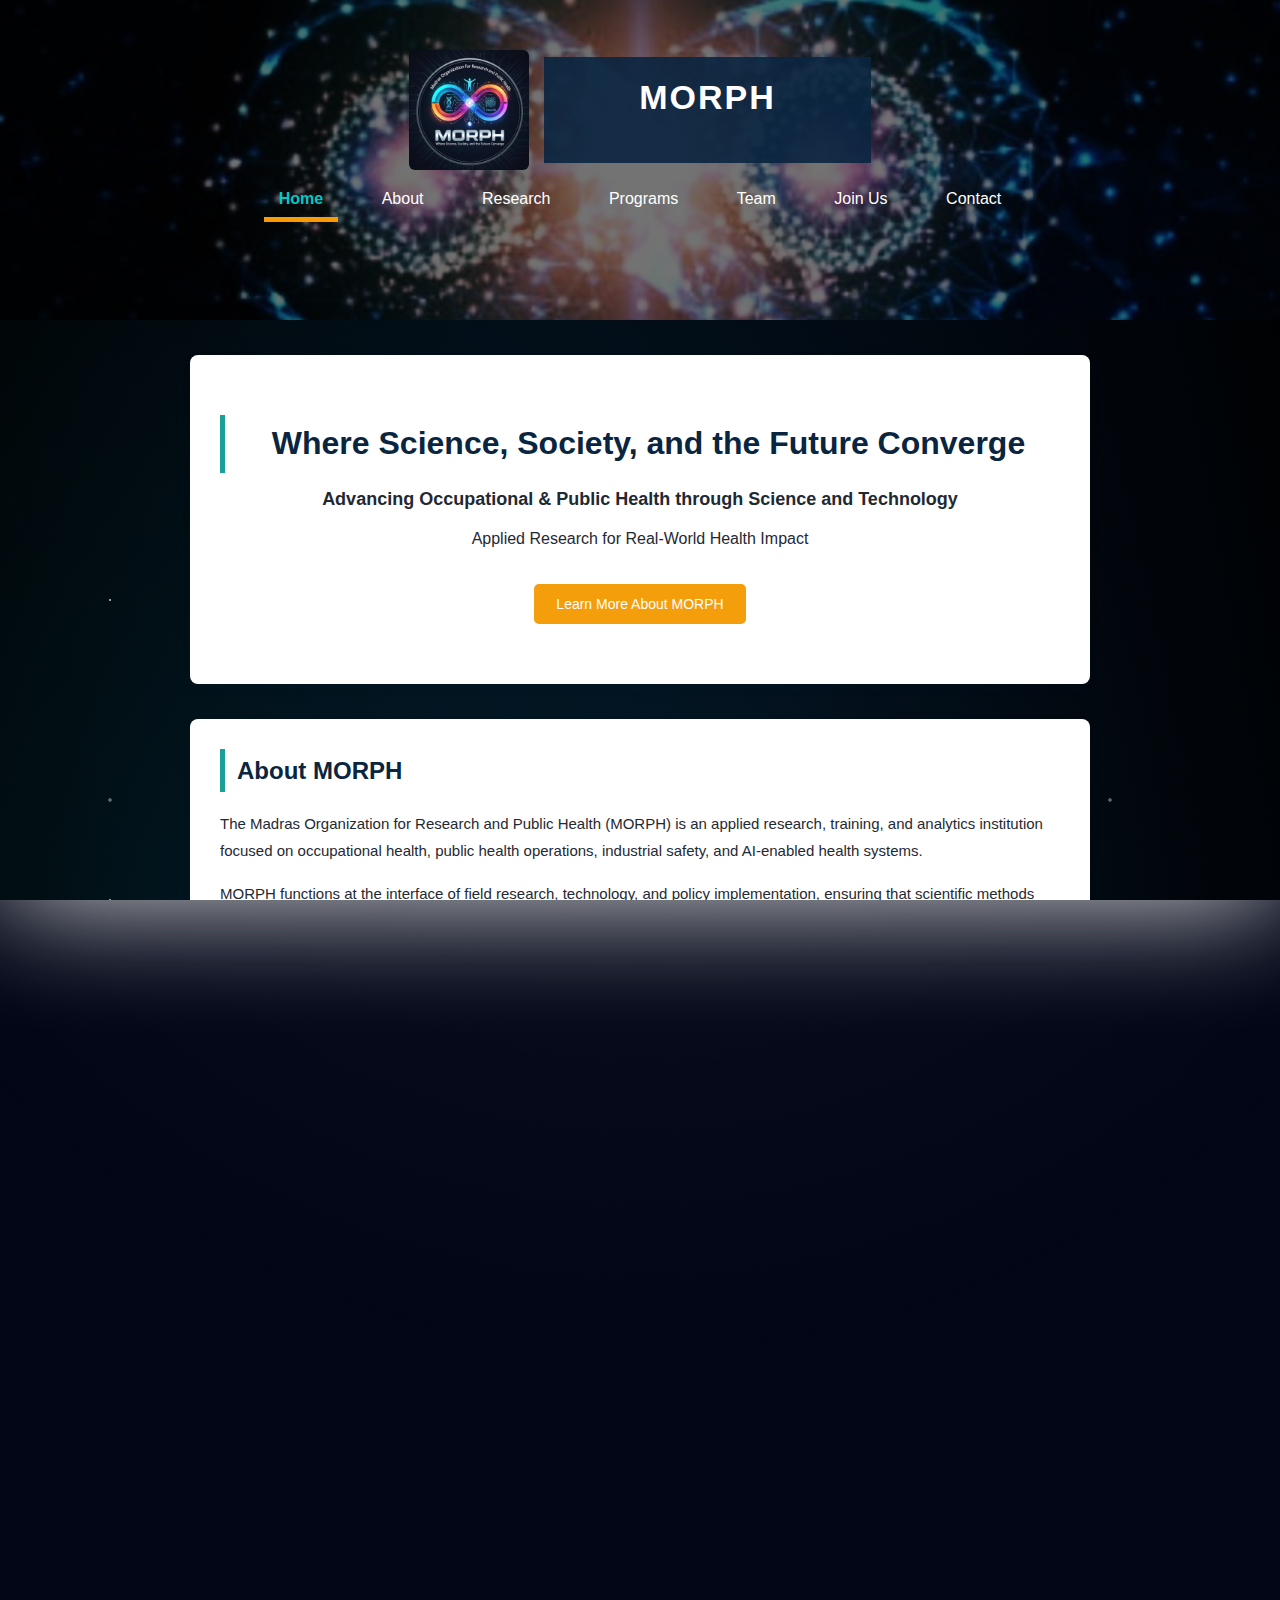
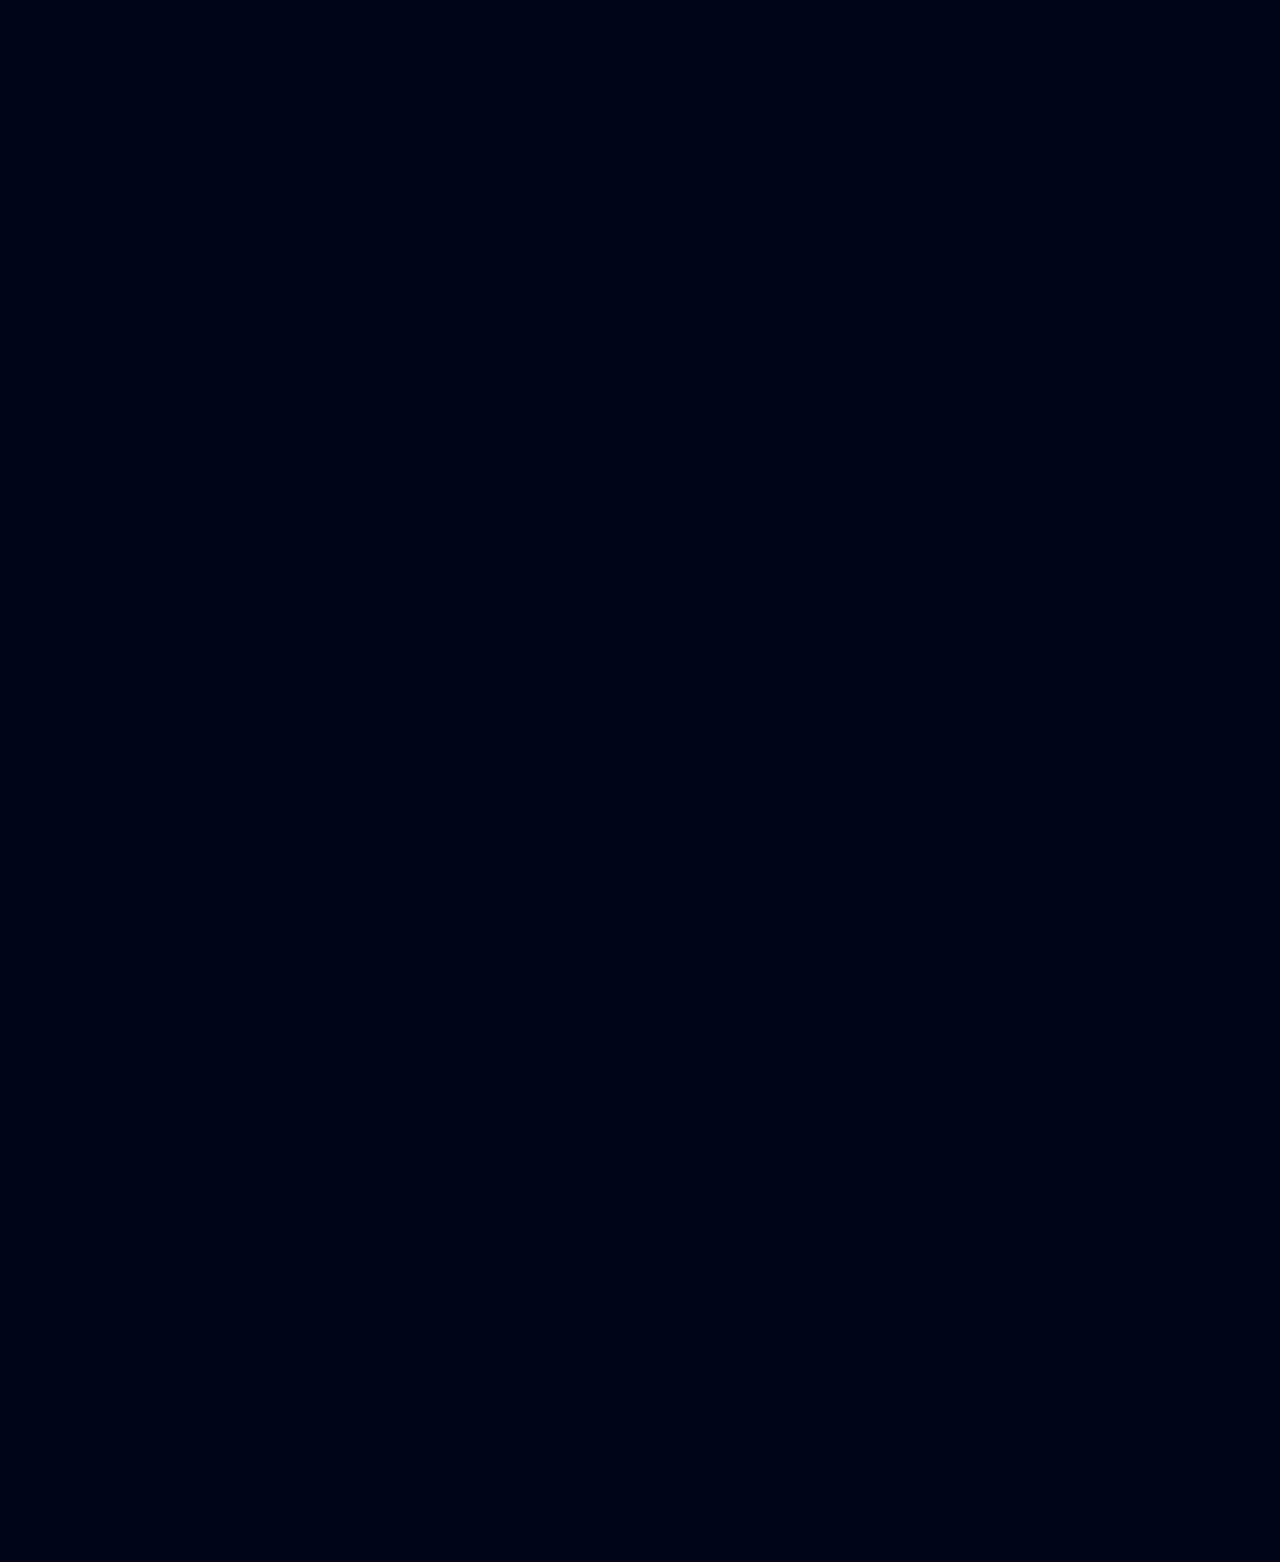
<file: index.html>
<!DOCTYPE html>
<html lang="en">
<head>
  <meta charset="UTF-8">
  <title>MORPH | Madras Organization for Research and Public Health</title>
  <meta name="viewport" content="width=device-width, initial-scale=1.0">
  <link rel="stylesheet" href="style.css">
</head>

<div id="internCorner" style="
  position:fixed;
  bottom:20px;
  right:20px;
  max-width:320px;
  background:#ffffff;
  padding:18px;
  border-radius:12px;
  box-shadow:0 8px 20px rgba(0,0,0,0.2);
  display:none;
  z-index:9999;
  font-family:inherit;
">
  <strong style="color:#0A2540;">🚀 Call for Interns</strong>
  <p style="font-size:14px; margin:10px 0;">
    Join MORPH’s internship program in Public Health, AI, Data Science & Research.
  </p>

  <a href="contact.html#apply" style="
    display:inline-block;
    margin-top:8px;
    padding:8px 14px;
    background:#d97706;
    color:#fff;
    text-decoration:none;
    border-radius:6px;
    font-size:14px;
    font-weight:bold;
  ">
    Apply Now
  </a>

  <button onclick="closeCorner()" style="
    background:none;
    border:none;
    float:right;
    font-size:14px;
    cursor:pointer;
    color:#777;
  ">
    ✕
  </button>
</div>

<script>
  window.onload = function () {
    if (!sessionStorage.getItem("internCornerShown")) {
      setTimeout(() => {
        document.getElementById("internCorner").style.display = "block";
        sessionStorage.setItem("internCornerShown", "true");
      }, 2000);
    }
  };

  function closeCorner() {
    document.getElementById("internCorner").style.display = "none";
  }
</script>















<script>
  const reviewsKey = "morph_reviews";

  // Load saved reviews on page load
  window.onload = function () {
    const savedReviews = JSON.parse(localStorage.getItem(reviewsKey)) || [];
    savedReviews.forEach(review => displayReview(review));
  };

  function addReview() {
    const input = document.getElementById("reviewInput");
    const text = input.value.trim();

    if (!text) {
      alert("Please type your review.");
      return;
    }

    const reviews = JSON.parse(localStorage.getItem(reviewsKey)) || [];
    reviews.unshift(text);
    localStorage.setItem(reviewsKey, JSON.stringify(reviews));

    displayReview(text);
    input.value = "";
  }

  function displayReview(text) {
    const display = document.getElementById("reviewsDisplay");
    const div = document.createElement("div");
    div.className = "review-item";
    div.textContent = text;
    display.prepend(div);
  }
</script>












<body style="position: relative;">
    <div class="universe">


<header class="header">
  <div class="morph-bg"></div>
   <div class="header-content"></div>
  <div style="display:flex; align-items:center; justify-content:center; gap:15px;">
    <img src="morph.jpeg" class="logo" alt="MORPH Logo" style="width: 120px;0px; height: 120px;" style="display:flex;">
    <div class="marquee"> 
      <h1  style="margin:0;">MORPH</h1>
      <p style="margin:0;"><span> Madras Organization for Research and Public Health</span></p>
    </div>
  </div>
  <nav style="margin-top:15px;text-align:center;">
    <a href="index.html" class="nav-link active">Home</a>
    <a href="about.html" class="nav-link">About</a>
    <a href="research.html" class="nav-link">Research</a>
    <a href="programs.html" class="nav-link">Programs</a>
    <a href="team.html" class="nav-link">Team</a>
    <a href="join.html" class="nav-link">Join Us</a>
    <a href="contact.html" class="nav-link">Contact</a>
  </nav>
</header>

<!-- ================= HERO SECTION ================= -->
<section style="text-align:center; padding:60px 30px;">
  
  <!-- TAGLINE -->
  <h2 style="font-size:32px; margin-bottom:10px;">
    Where Science, Society, and the Future Converge
  </h2>

  <!-- SLOGANS -->
  <p style="font-size:18px; font-weight:bold; margin:10px 0;">
    Advancing Occupational & Public Health through Science and Technology
  </p>

  <p style="font-size:16px; margin-bottom:30px;">
    Applied Research for Real-World Health Impact
  </p>

  <a href="about.html">
    <button>Learn More About MORPH</button>
  </a>

</section>

<!-- ================= INTRO SECTION ================= -->
<section >
  <h2>About MORPH</h2>
  <p>
    The Madras Organization for Research and Public Health (MORPH) is an applied research,
    training, and analytics institution focused on occupational health, public health
    operations, industrial safety, and AI-enabled health systems.
  </p>

  <p>
    MORPH functions at the interface of field research, technology, and policy
    implementation, ensuring that scientific methods translate into tangible
    improvements in worker and population health.MORPH emphasizes real-world 
    impact over academic output, prioritizing prevention, system strengthening, 
    and workforce capacity building. All activities are grounded in ethical practice,
    operational feasibility, and societal relevance.
  </p>
</section>

<!-- ================= MAIN FOCUS ================= -->
<section >
  <h2>Main Focus of MORPH</h2>
  <ul>
    <li>Applied occupational and public health research</li>
    <li>Workplace health risk identification and prevention</li>
    <li>Industrial safety systems and monitoring</li>
    <li>Predictive analytics and AI-enabled health tools</li>
    <li>Digital health infrastructure development</li>
    <li>Capacity building through internships and training</li>
  </ul>
</section>


<!-- ================= CALL FOR INTERNS ================= -->
<section>
  <h2>Call for Interns</h2>

    


  <p style="font-size:18px; max-width:900px; margin:auto;">
    MORPH (Madras Organization for Research and Public Health) invites motivated students
    and young professionals to join our internship program and contribute to real-world
    public and occupational health initiatives.
  </p>
  <img src="poste.png" alt="MORPH Logo"
     style="width:500px; height:600px; float:right; margin-left:20px;">

  <div style="margin-top:30px;">
    <h3>Who Can Apply?</h3>
    <ul>
      <li>Public Health</li>
      <li>Life Sciences</li>
      <li>Occupational Health & Safety</li>
      <li>Data Science / AI</li>
      <li>IT, Web & Research Analytics</li>
    </ul>
  </div>

  <div style="margin-top:30px;">
    <h3>What You Will Gain</h3>
    <ul>
      <li>Hands-on experience in applied research</li>
      <li>Exposure to real-world health projects</li>
      <li>Mentorship from experienced professionals</li>
      <li>Internship Certificate from MORPH</li>
    </ul>
  </div>

  <div style="margin-top:40px;">
    <h3>How to Apply</h3>
    <p>
      Send your CV and a short statement of interest to:
    </p>
    
      <button onclick="window.open('https://docs.google.com/forms/d/e/1FAIpQLSdcmnL5xnPQaJkhRM-u2i5KmdpXomQ8BBQd04328MMPgnvrgQ/viewform?usp=header','_blank')">
Apply for Internship</button>
    
  </div>
</section>





<section >
  <h2>Student Reviews</h2>
  <p class="reviews-subtitle">
    Experiences shared by students who completed internships at MORPH
  </p>

  <div class="review-box">
    <textarea
      id="reviewInput"
      placeholder="Type your experience here..."
      rows="4"
    ></textarea>
    <button onclick="addReview()">Post Review</button>
  </div>

  <div class="reviews-display" id="reviewsDisplay"></div>
</section>





<!-- ================= CALL TO ACTION ================= -->
<section >
  <h2>Turning Research into Real-World Impact</h2>
  <p>
    MORPH is committed to translating science into measurable improvements in worker
    and population health.
  </p>

  <a href="contact.html">
    <button>Contact Us</button>
  </a>
</section>
</div>
  
<!-- ================= FOOTER ================= -->
<footer>
  <p>© 2025 MORPH – Madras Organization for Research and Public Health</p>
  <p>Chennai, India</p>
</footer>

</body>
</html>
</file>
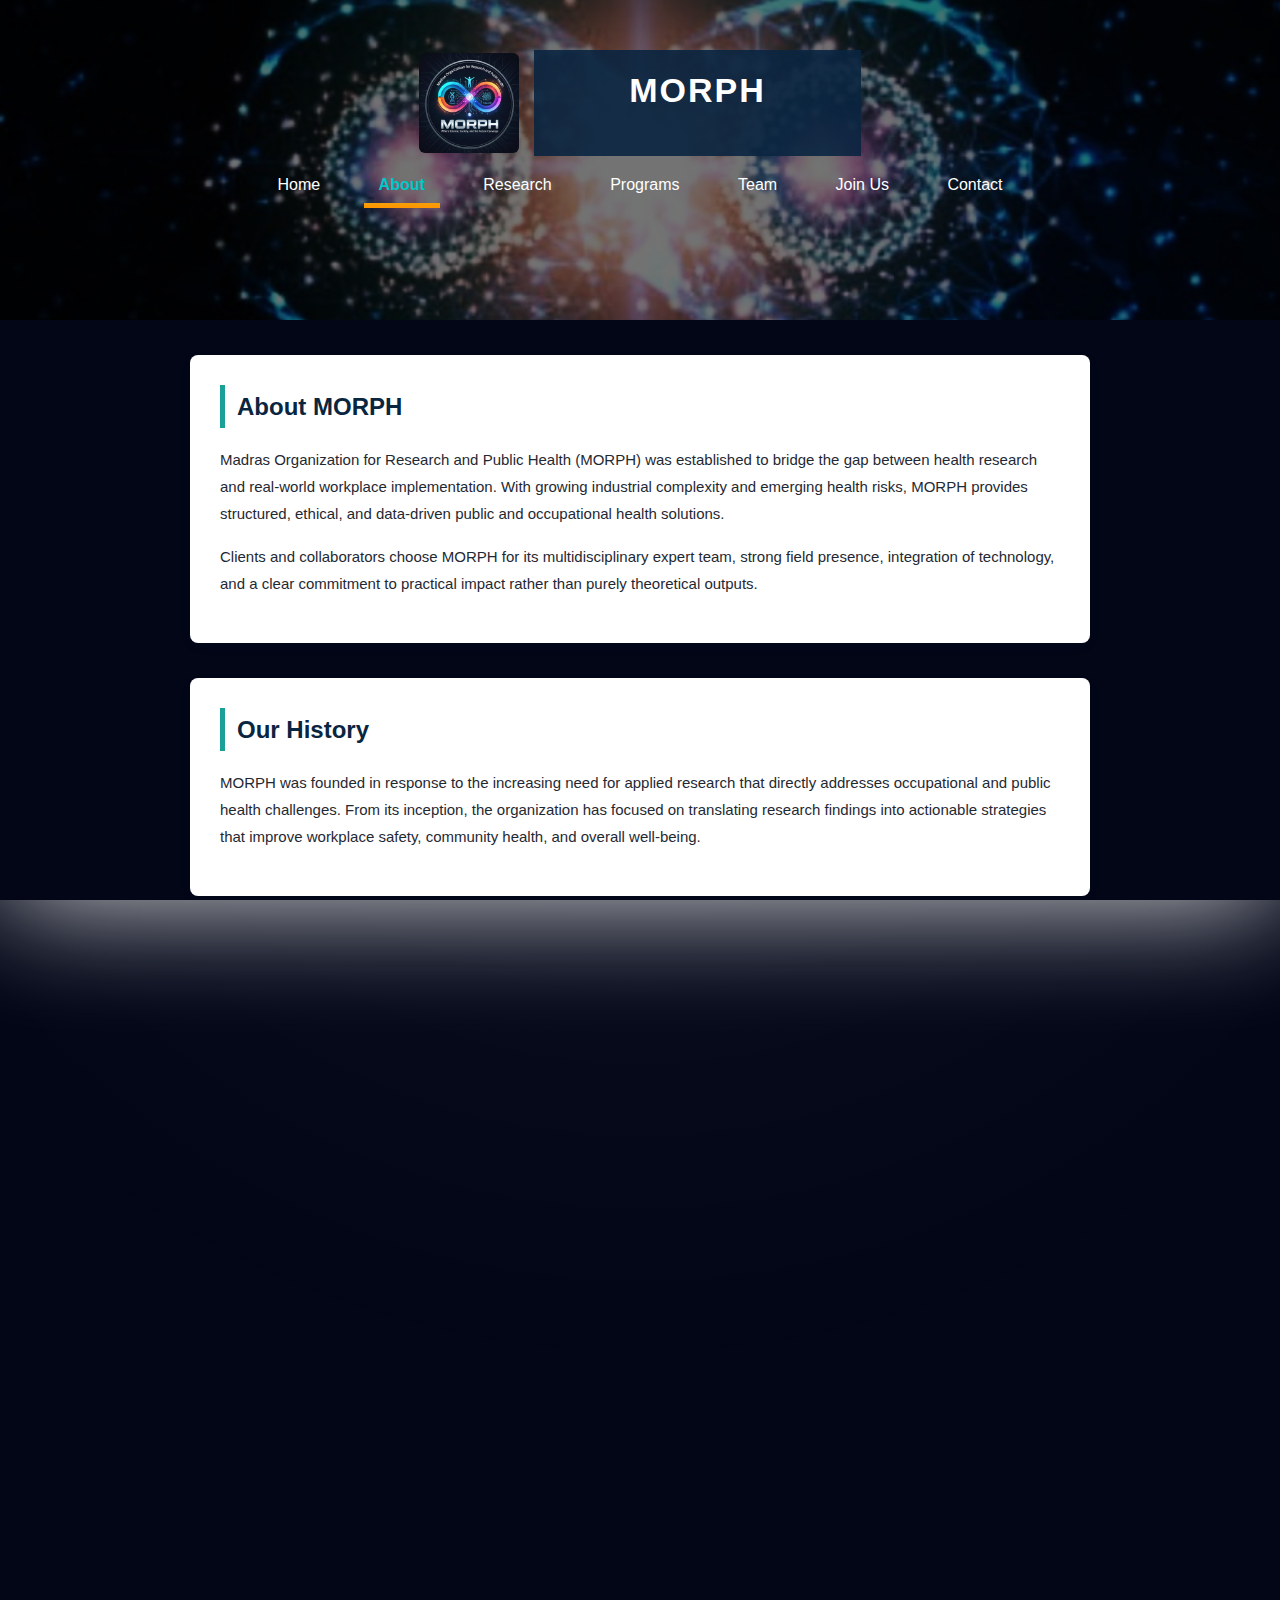
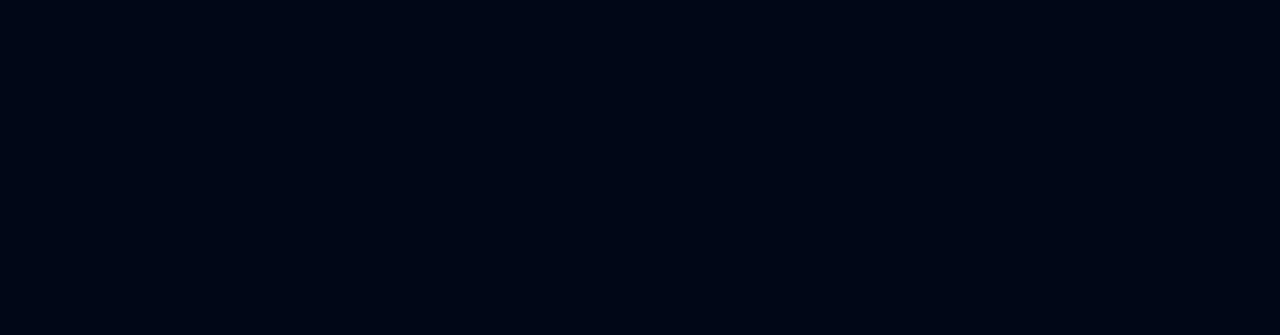
<file: about.html>
<!DOCTYPE html>
<html lang="en">
<head>
  <meta charset="UTF-8">
  <title>About Us | MORPH</title>
  <meta name="viewport" content="width=device-width, initial-scale=1.0">
  <link rel="stylesheet" href="style.css">
</head>

<body>

<!-- ================= HEADER ================= -->
<header class="header">
  <div class="morph-bg"></div>
   <div class="header-content"></div>
   <div style="display:flex; align-items:center; justify-content:center; gap:15px;">
    <img src="morph.jpeg" class="logo" alt="MORPH Logo" style="width:100px;0px; height:auto;" style="display:flex;">
    <div class="marquee"> 
      <h1 style="margin:0;">MORPH</h1>
      <p style="margin:0;"><span> Madras Organization for Research and Public Health</span>
      </p>
    </div>
  </div>
  <nav style="margin-top:15px;text-align:center;">
    <a href="index.html" class="nav-link">Home</a>
    <a href="about.html" class="nav-link active">About</a>
    <a href="research.html" class="nav-link">Research</a>
    <a href="programs.html" class="nav-link">Programs</a>
    <a href="team.html" class="nav-link">Team</a>
    <a href="join.html" class="nav-link">Join Us</a>
    <a href="contact.html" class="nav-link">Contact</a>
  </nav>
</header>

<!-- ================= ABOUT US ================= -->
<section>
  <h2>About MORPH</h2>



  <p>
    Madras Organization for Research and Public Health (MORPH) was established to
    bridge the gap between health research and real-world workplace implementation.
    With growing industrial complexity and emerging health risks, MORPH provides
    structured, ethical, and data-driven public and occupational health solutions.
  </p>

  <p>
    Clients and collaborators choose MORPH for its multidisciplinary expert team,
    strong field presence, integration of technology, and a clear commitment to
    practical impact rather than purely theoretical outputs.
  </p>
</section>

<!-- ================= HISTORY ================= -->
<section>
  <h2>Our History</h2>
  <p>
    MORPH was founded in response to the increasing need for applied research that
    directly addresses occupational and public health challenges. From its inception,
    the organization has focused on translating research findings into actionable
    strategies that improve workplace safety, community health, and overall well-being.
  </p>
</section>

<!-- ================= MISSION ================= -->
<section>
  <h2>Our Mission</h2>
  <p>
    To improve occupational and public health through applied research, field-based
    assessments, data analytics, and workforce training. MORPH actively conducts risk
    assessments, surveillance, monitoring, and capacity-building programs while
    maintaining the highest standards of ethical and scientific rigor.
  </p>
</section>

<!-- ================= VISION ================= -->
<section>
  <h2>Our Vision</h2>
  <p>
    To become a nationally recognized leader in AI-enabled occupational and public
    health systems. MORPH aims to develop scalable surveillance platforms, predictive
    risk assessment tools, and digital health infrastructure that prevent disease,
    injury, and workplace hazards.
  </p>
</section>

<!-- ================= WHY MORPH ================= -->
<section>
  <h2>Why Choose MORPH?</h2>
  <ul>
    <li>Ethical, evidence-based research practices</li>
    <li>Strong field presence and real-world implementation</li>
    <li>Multidisciplinary team of health and research experts</li>
    <li>Integration of technology and data analytics</li>
    <li>Focus on measurable and sustainable impact</li>
  </ul>
</section>

<!-- ================= FOOTER ================= -->
<footer>
  <p>© 2025 MORPH – Madras Organization for Research and Public Health</p>
  <p>Chennai, India</p>
</footer>

</body>
</html>
</file>
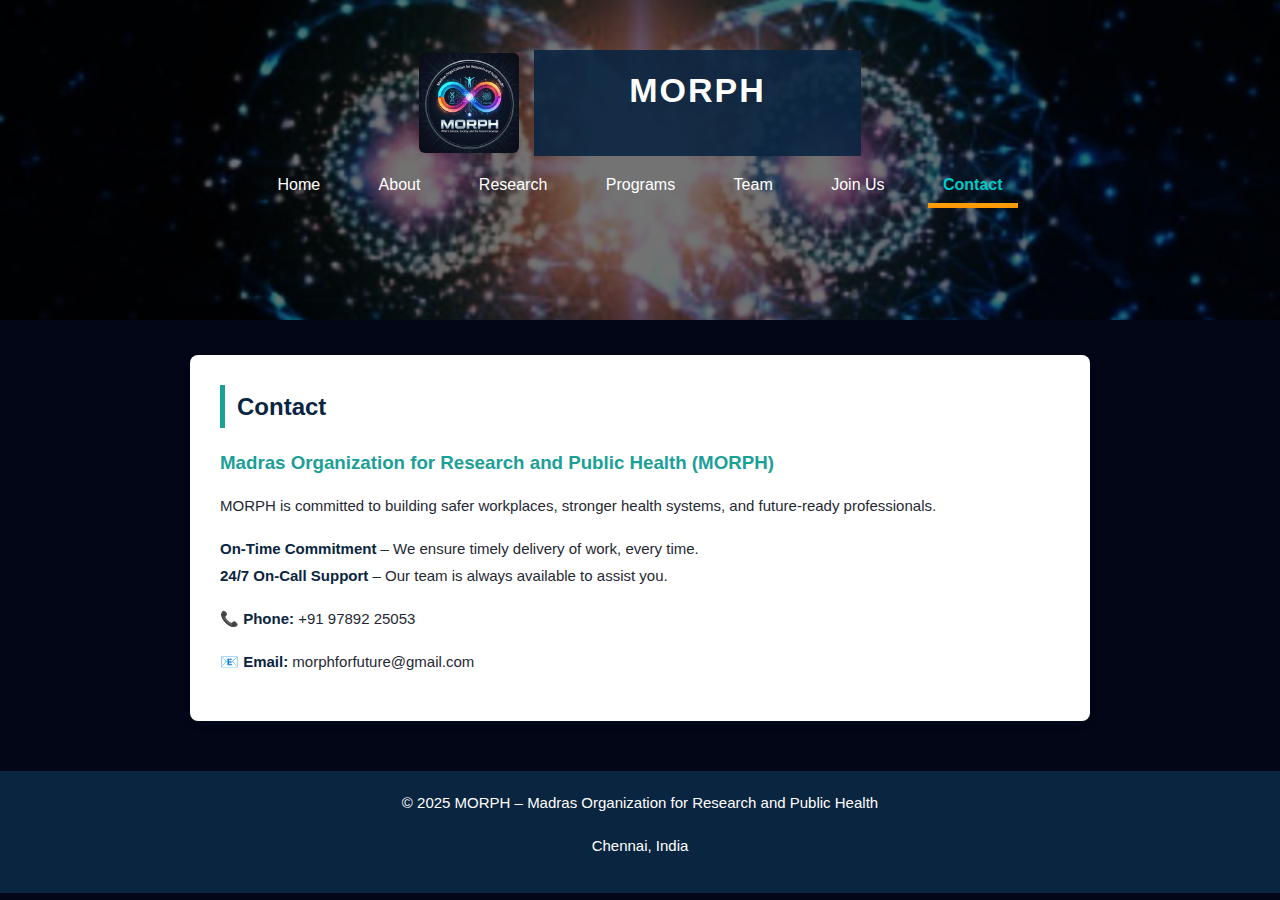
<file: contact.html>
<!DOCTYPE html>
<html lang="en">
<head>
  <meta charset="UTF-8">
  <title>Contact Us | MORPH</title>
  <meta name="viewport" content="width=device-width, initial-scale=1.0">
  <link rel="stylesheet" href="style.css">
</head>

<body>

<!-- ================= HEADER ================= -->
<header class="header">
  <div class="morph-bg"></div>
   <div class="header-content"></div>
    <div style="display:flex; align-items:center; justify-content:center; gap:15px;">
    <img src="morph.jpeg" class="logo" alt="MORPH Logo" style="width:100px;">
    <div class="marquee">
        
    <h1 style="margin:0;">MORPH</h1>
    <p style="margin:0;"><span> Madras Organization for Research and Public Health</span></p>
  </div>
  </div>

  <nav style="margin-top:15px; text-align:center;">
    <a href="index.html" class="nav-link">Home</a>
    <a href="about.html" class="nav-link">About</a>
    <a href="research.html" class="nav-link">Research</a>
    <a href="programs.html" class="nav-link">Programs</a>

    <a href="team.html" class="nav-link">Team</a>
    <a href="join.html" class="nav-link">Join Us</a>
    <a href="contact.html" class="nav-link active">Contact</a>
  </nav>
</header>

<!-- ================= PAGE TITLE ================= -->
<section>
  <h2>Contact</h2>

<!-- ================= CONTACT CONTENT ================= -->

  <h3>Madras Organization for Research and Public Health (MORPH)</h3>

  <p>
    MORPH is committed to building safer workplaces, stronger health systems,
    and future-ready professionals.
  </p>

  <p>
    <strong>On-Time Commitment</strong> – We ensure timely delivery of work, every time.<br>
    <strong>24/7 On-Call Support</strong> – Our team is always available to assist you.
  </p>

  <p>
    📞 <strong>Phone:</strong> +91 97892 25053
  </p>

  <p>
    📧 <strong>Email:</strong> morphforfuture@gmail.com
  </p>
</section>

<!-- ================= FOOTER ================= -->
<footer>
  <p>© 2025 MORPH – Madras Organization for Research and Public Health</p>
  <p>Chennai, India</p>
</footer>

</body>
</html>
</file>
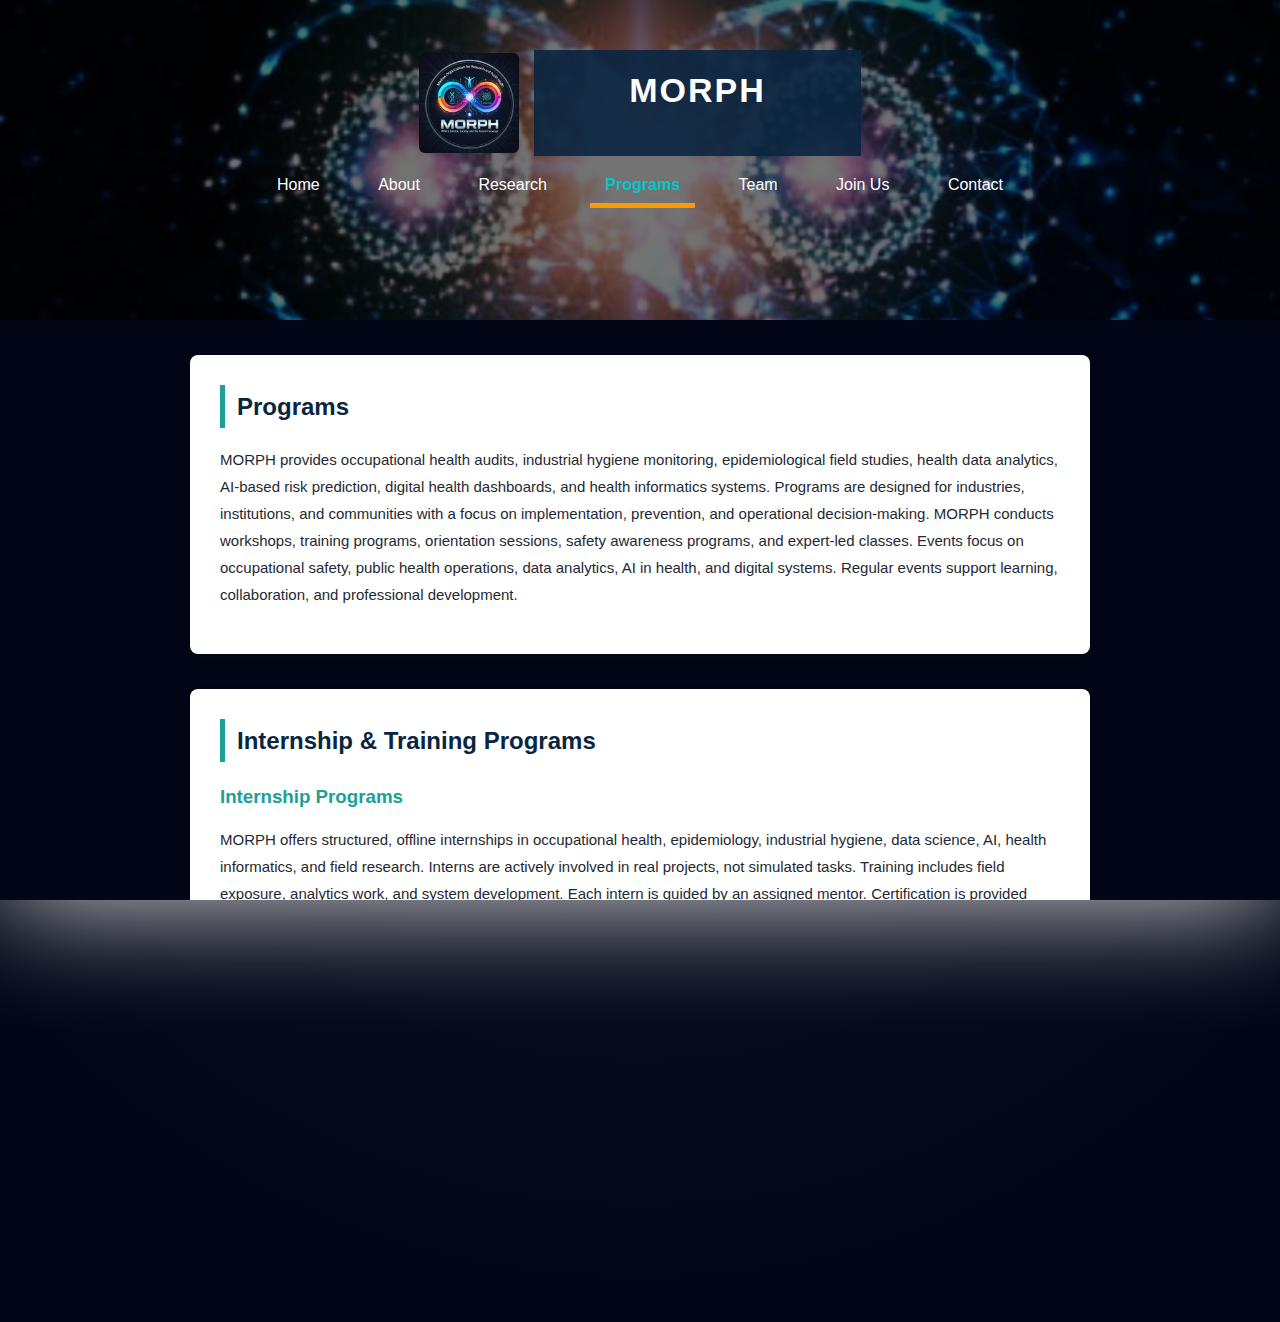
<file: programs.html>
<!DOCTYPE html>
<html lang="en">
<head>
  <meta charset="UTF-8">
  <title>Programs | MORPH</title>
  <meta name="viewport" content="width=device-width, initial-scale=1.0">
  <link rel="stylesheet" href="style.css">
</head>

<body>

<!-- ================= HEADER ================= -->
<header class="header">
  <div class="morph-bg"></div>
   <div class="header-content"></div>
  <div style="display:flex; align-items:center; justify-content:center; gap:15px;" style="display:flex;">
    <img src="morph.jpeg" class="logo" alt="MORPH Logo" style="width:100px;">
    <div class="marquee">
      <h1 style="margin:0;">MORPH</h1>
      <p style="margin:0;"><span>Madras Organization for Research and Public Health</span></p>
    </div>
  </div>

  <nav style="margin-top:15px;text-align:center;">
    <a href="index.html" class="nav-link">Home</a>
    <a href="about.html" class="nav-link">About</a>
    <a href="research.html" class="nav-link">Research</a>
    <a href="programs.html" class="nav-link active">Programs</a>
    <a href="team.html" class="nav-link">Team</a>
    <a href="join.html" class="nav-link">Join Us</a>
    <a href="contact.html" class="nav-link">Contact</a>
  </nav>
</header>

<!-- ================= PAGE TITLE ================= -->
<section>
  <h2>Programs</h2>
<!-- ================= PROGRAM OVERVIEW ================= -->
  <p>
    MORPH provides occupational health audits, industrial hygiene monitoring,
    epidemiological field studies, health data analytics, AI-based risk prediction,
    digital health dashboards, and health informatics systems. Programs are designed
    for industries, institutions, and communities with a focus on implementation,
    prevention, and operational decision-making.

    MORPH conducts workshops, training programs, orientation sessions, safety awareness
    programs, and expert-led classes. Events focus on occupational safety, public health
    operations, data analytics, AI in health, and digital systems. Regular events support
    learning, collaboration, and professional development.
  </p>
</section>

<!-- ================= INTERNSHIP & TRAINING ================= -->
<section>
  <h2>Internship & Training Programs</h2>


<!-- ================= 7.1 INTERNSHIP ================= -->

  <h3> Internship Programs</h3>
  <p>
    MORPH offers structured, offline internships in occupational health, epidemiology,
    industrial hygiene, data science, AI, health informatics, and field research. Interns
    are actively involved in real projects, not simulated tasks. Training includes field
    exposure, analytics work, and system development. Each intern is guided by an
    assigned mentor. Certification is provided upon successful completion.
  </p>

<!-- ================= 7.2 TRAINING ================= -->

  <h3>Training Classes & Capacity Building</h3>
  <p>
    MORPH conducts regular classes and hands-on training sessions on occupational safety,
    data handling, analytics, AI in health, and digital systems. Programs are designed for
    students, early professionals, and working personnel. Training emphasizes applied
    skills and ethical practice. Sessions include practical demonstrations and real
    datasets. Capacity building is a continuous activity at MORPH.
  </p>
</section>

<!-- ================= FOOTER ================= -->
<footer>
  <p>© 2025 MORPH – Madras Organization for Research and Public Health</p>
  <p>Chennai, India</p>
</footer>

</body>
</html>
</file>
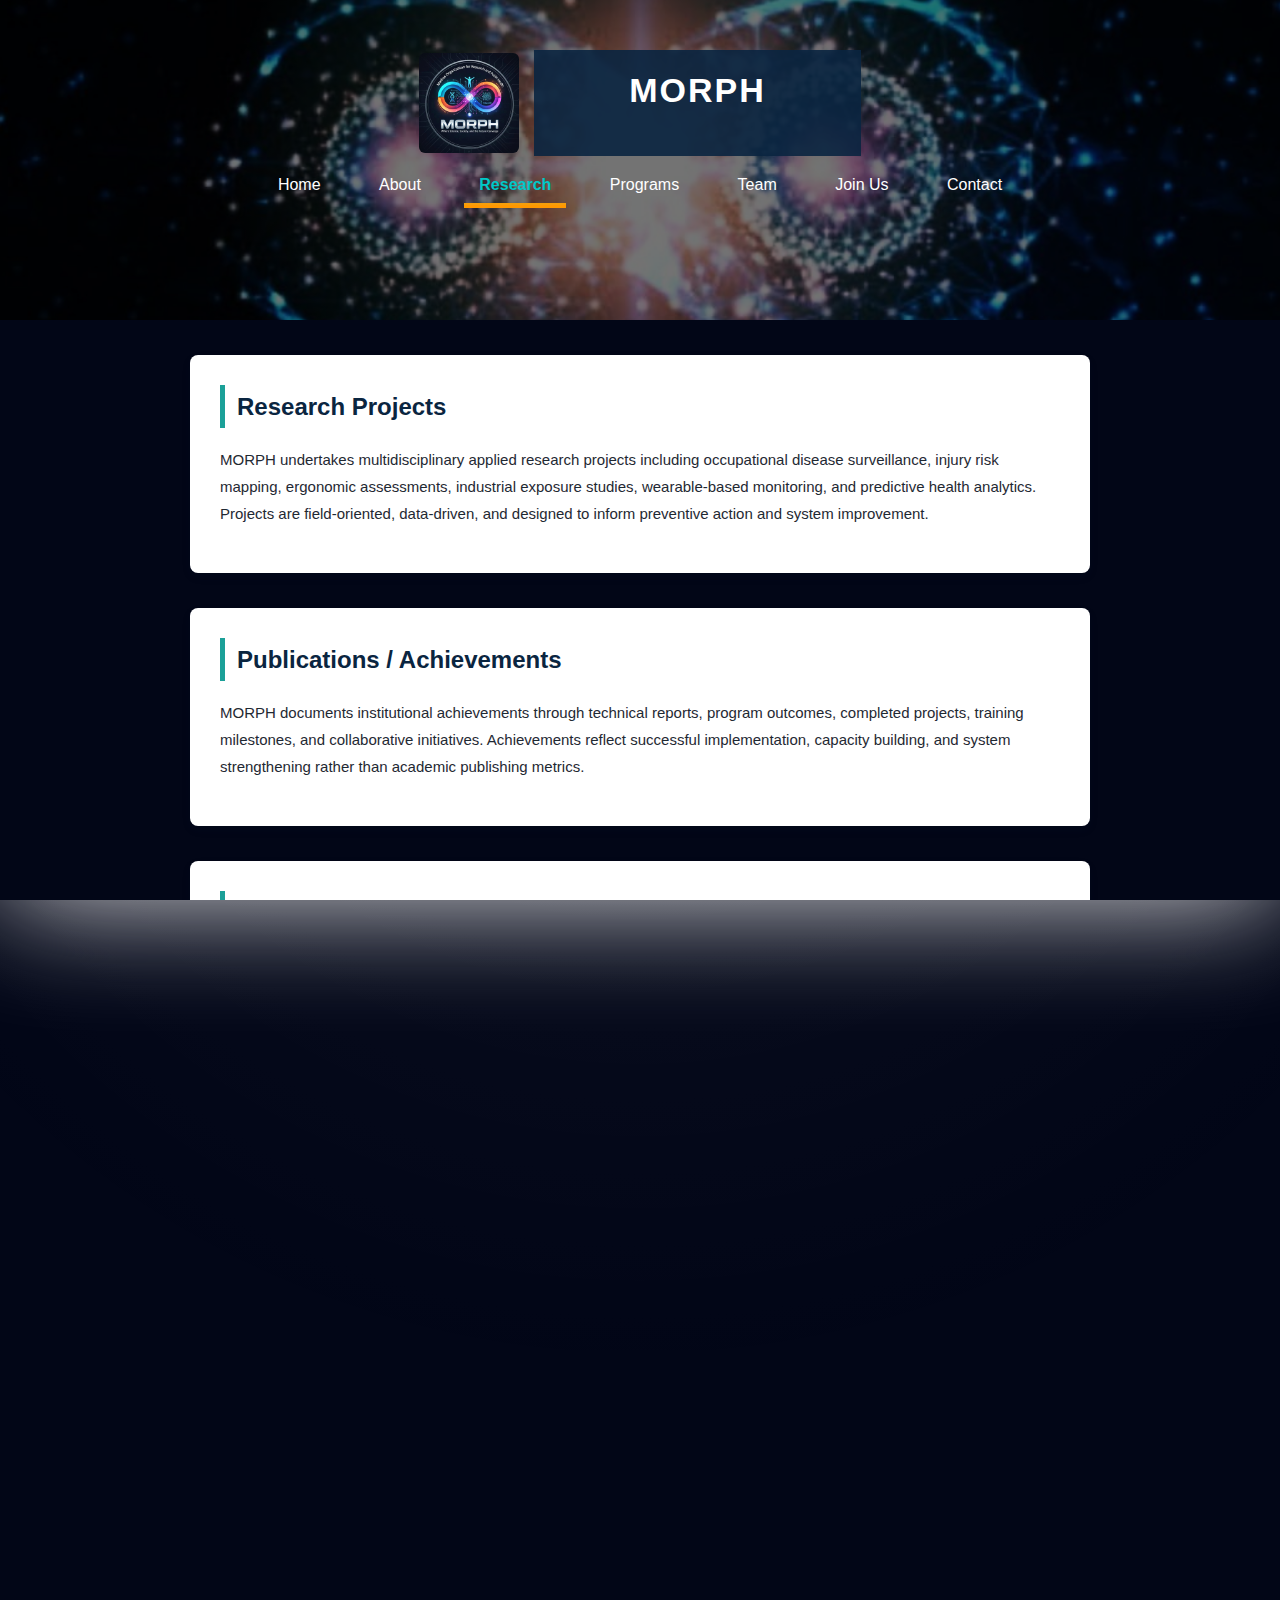
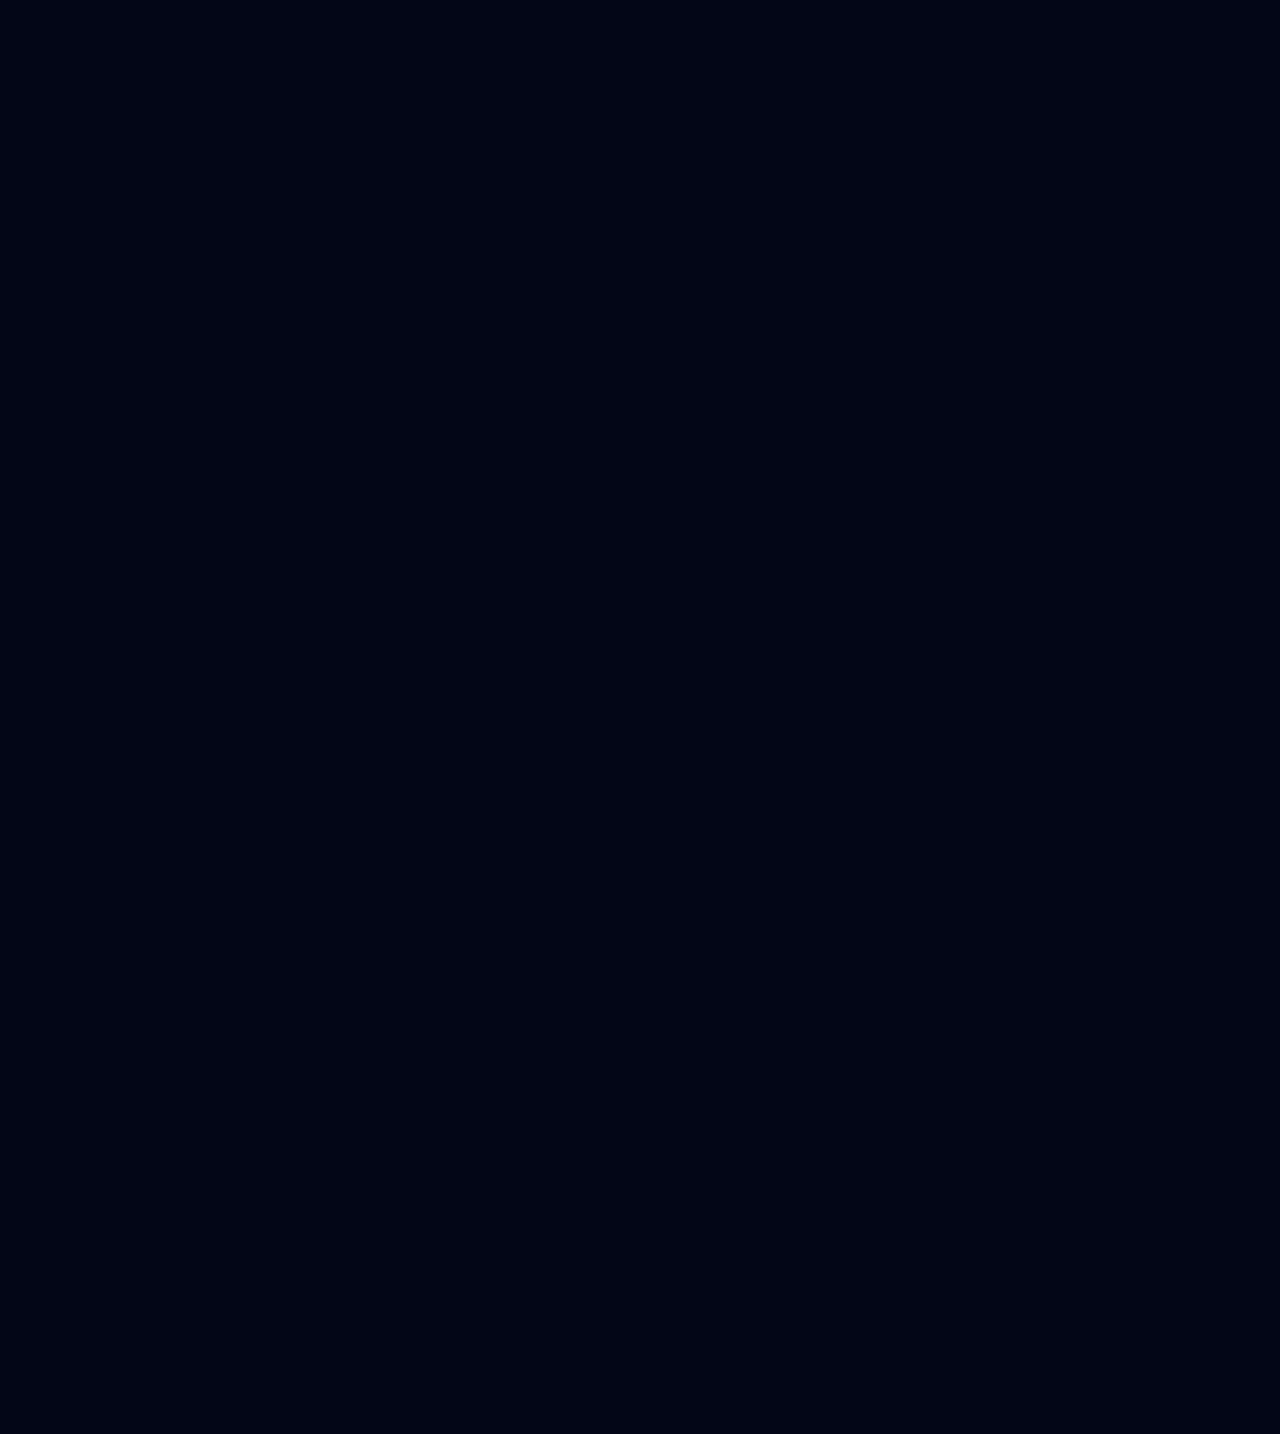
<file: research.html>
<!DOCTYPE html>
<html lang="en">
<head>
  <meta charset="UTF-8">
  <title>Research | MORPH</title>
  <meta name="viewport" content="width=device-width, initial-scale=1.0">
  <link rel="stylesheet" href="style.css">
</head>

<body>

<!-- ================= HEADER ================= -->
<header class="header">
  <div class="morph-bg"></div>
  <div class="header-content"></div>
  <div style="display:flex; align-items:center; justify-content:center; gap:15px;" style="display:flex;">
    <img src="morph.jpeg" class="logo" alt="MORPH Logo" style="width:100px;">
    <div class="marquee">
      <h1 style="margin:0;">MORPH</h1>
      <p style="margin:0;"><span>Madras Organization for Research and Public Health</span></p>
    </div>
  </div>

  <nav style="margin-top:15px;text-align:center;">
    <a href="index.html" class="nav-link">Home</a>
    <a href="about.html" class="nav-link">About</a>
    <a href="research.html" class="nav-link active">Research</a>
    <a href="programs.html" class="nav-link">Programs</a>
    <a href="team.html" class="nav-link">Team</a>
    <a href="join.html" class="nav-link">Join Us</a>
    <a href="contact.html" class="nav-link">Contact</a>
  </nav>
</header>

<!-- ================= RESEARCH PROJECTS ================= -->
<section>
  <h2>Research Projects</h2>
  <p>
    MORPH undertakes multidisciplinary applied research projects including occupational
    disease surveillance, injury risk mapping, ergonomic assessments, industrial exposure
    studies, wearable-based monitoring, and predictive health analytics. Projects are
    field-oriented, data-driven, and designed to inform preventive action and system
    improvement.
  </p>
</section>

<!-- ================= PUBLICATIONS / ACHIEVEMENTS ================= -->
<section>
  <h2>Publications / Achievements</h2>
  <p>
    MORPH documents institutional achievements through technical reports, program
    outcomes, completed projects, training milestones, and collaborative initiatives.
    Achievements reflect successful implementation, capacity building, and system
    strengthening rather than academic publishing metrics.
  </p>
</section>

<!-- ================= SERVICES ================= -->
<section>
  <h2>Research & Operational Services</h2>
</section>

<!-- ================= 4.1 ================= -->
<section><ul>
  <h3><li>Occupational Health Research & Workplace Risk Assessment</li></h3></ul>
  <p>
    MORPH conducts structured workplace health assessments to identify physical,
    chemical, biological, ergonomic, and psychosocial hazards. Activities include
    baseline worker health profiling, job hazard analysis, task-based exposure
    evaluation, and injury risk mapping. Findings are translated into practical
    recommendations for hazard control and workforce protection. The service supports
    compliance, prevention planning, and long-term occupational health strategies.
    All assessments involve direct field engagement.
  </p>
</section>

<!-- ================= 4.2 ================= -->
<section><ul>
  <h3><li> Industrial Hygiene & Environmental Monitoring</li></h3></ul>
  <p>
    MORPH performs quantitative monitoring of workplace environments, including air
    quality, noise exposure, thermal stress, lighting, and ergonomic load. Standardized
    instruments and calibrated sensors are used to ensure data accuracy. Exposure data
    are analyzed to assess risk levels and control effectiveness. Outputs support
    engineering controls, administrative measures, and safety program improvement.
    The focus is on measurable risk reduction.
  </p>
</section>

<!-- ================= 4.3 ================= -->
<section><ul>
  <h3><li> Epidemiological Field Studies & Surveillance</li></h3></ul>
  <p>
    MORPH designs and executes field-based epidemiological studies to understand injury
    patterns, disease trends, and risk factors among workers and communities. Data are
    collected through surveys, health camps, interviews, and monitoring activities.
    Analytical outputs guide targeted interventions and surveillance strengthening.
    Emphasis is placed on operational decision-making rather than academic dissemination.
    These studies support planning and policy implementation.
  </p>
</section>

<!-- ================= 4.4 ================= -->
<section><ul>
  <h3><li> Health Data Management & Analytics</li></h3></ul>
  <p>
    MORPH provides end-to-end data handling services, including data cleaning,
    validation, structuring, and integration from multiple sources. Statistical and
    analytical workflows are applied to generate actionable insights. Outputs include
    dashboards, summaries, and decision-support indicators. Analytics are designed to
    be understandable and usable by non-technical stakeholders. Data integrity and
    confidentiality are strictly maintained.
  </p>
</section>

<!-- ================= 4.5 ================= -->
<section><ul>
  <h3><li> AI & Predictive Risk Analytics</li></h3></ul>
  <p>
    MORPH applies machine learning and AI tools to predict injury risk, hazard
    probability, and compliance gaps. Services include data annotation, model
    development, testing, and deployment into operational systems. Predictive tools
    support proactive risk management and early warning mechanisms. AI solutions are
    practical, interpretable, and implementation-focused. The goal is prevention, not
    experimentation.
  </p>
</section>

<!-- ================= 4.6 ================= -->
<section><ul>
  <h3><li> Digital Health, Wearables & Monitoring Systems</li></h3></ul>
  <p>
    MORPH integrates wearable devices and digital platforms to monitor fatigue, stress,
    physical strain, and safety behavior in real-world settings. Continuous data streams
    enable trend detection and early intervention. Digital tools enhance workforce
    monitoring and health surveillance. Systems are designed for scalability and routine
    use. This supports preventive occupational health practice.
  </p>
</section>

<!-- ================= 4.7 ================= -->
<section><ul>
  <h3><li> Health Informatics & Systems Support</li></h3>
  </ul>
  <p>
    MORPH develops dashboards, registries, and health information systems linked to
    HMIS, SMIS, or organizational records. Emphasis is placed on interoperability,
    real-time access, and usability. These systems strengthen reporting, surveillance,
    and planning functions. MORPH supports organizations in building sustainable digital
    health infrastructure. The approach is system-centric and operational.
  </p>
</section>

<!-- ================= FOOTER ================= -->
<footer>
  <p>© 2025 MORPH – Madras Organization for Research and Public Health</p>
  <p>Chennai, India</p>
</footer>

</body>
</html>
</file>
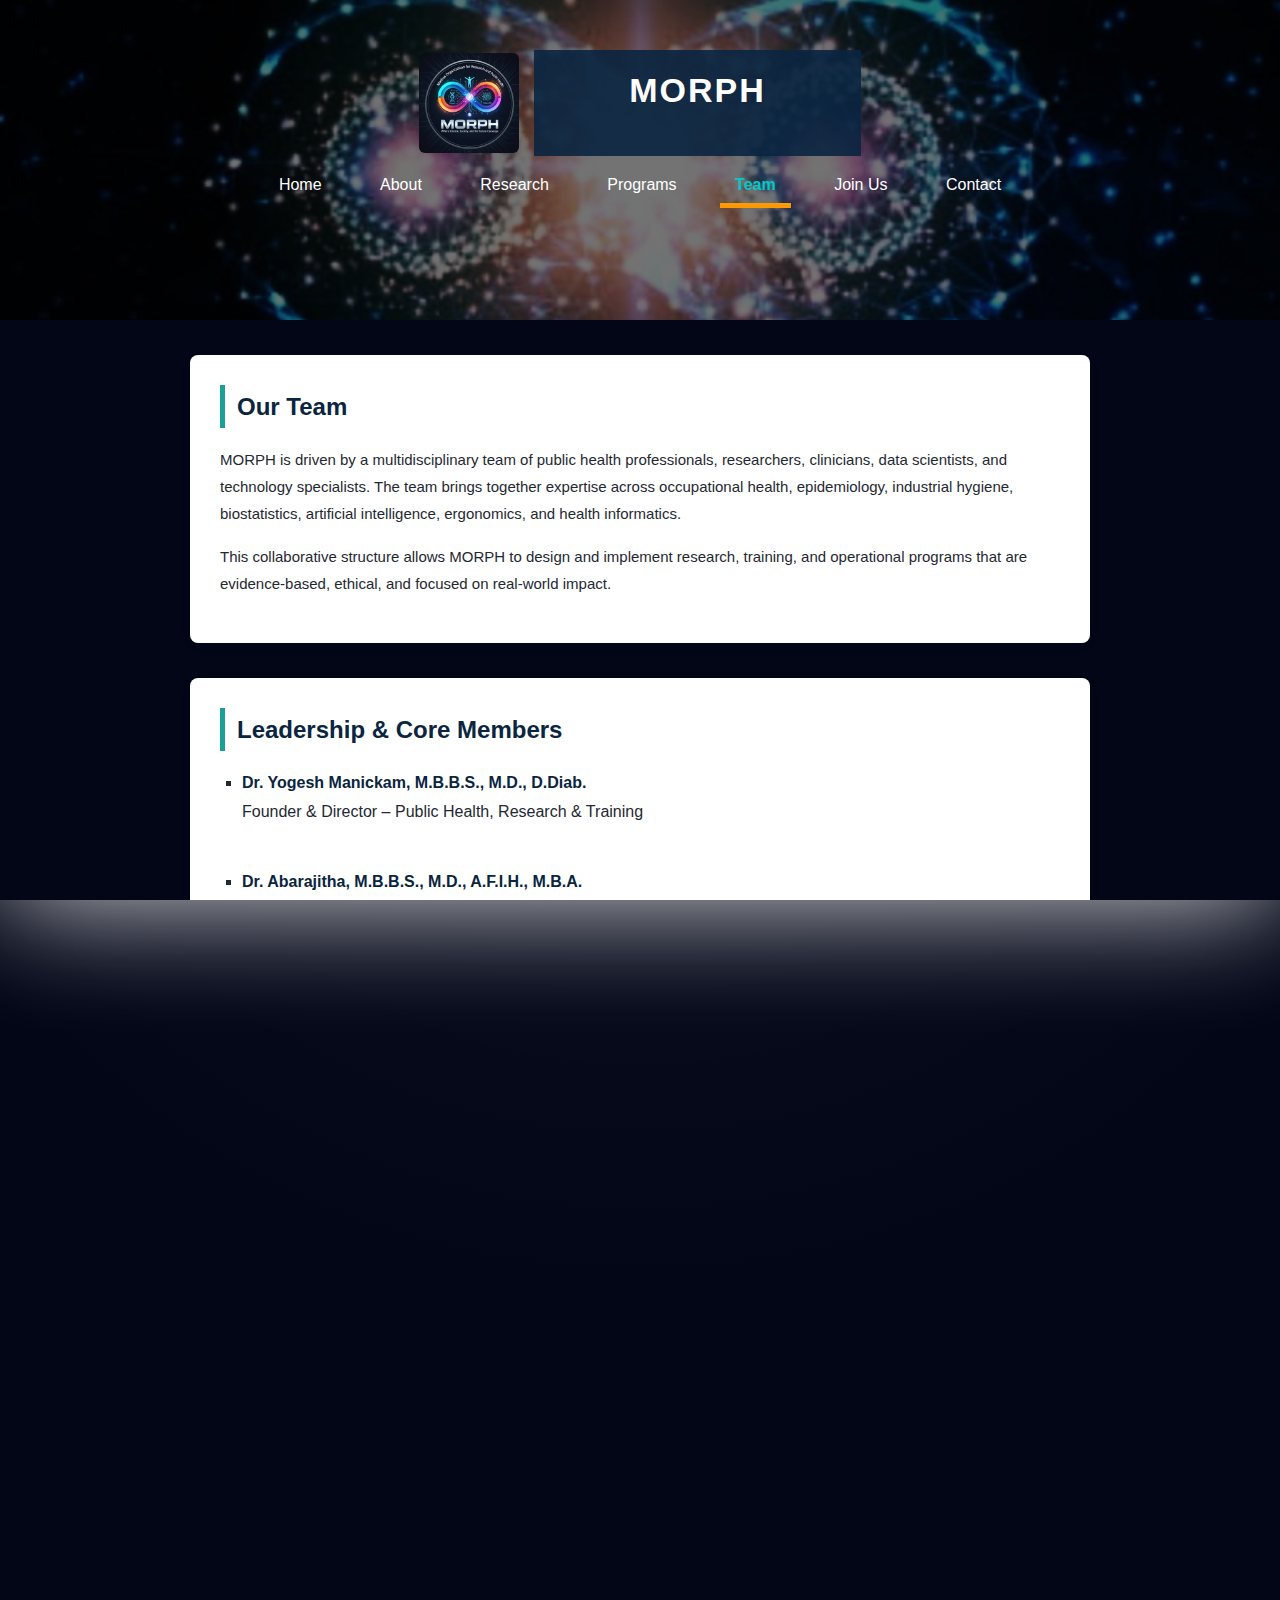
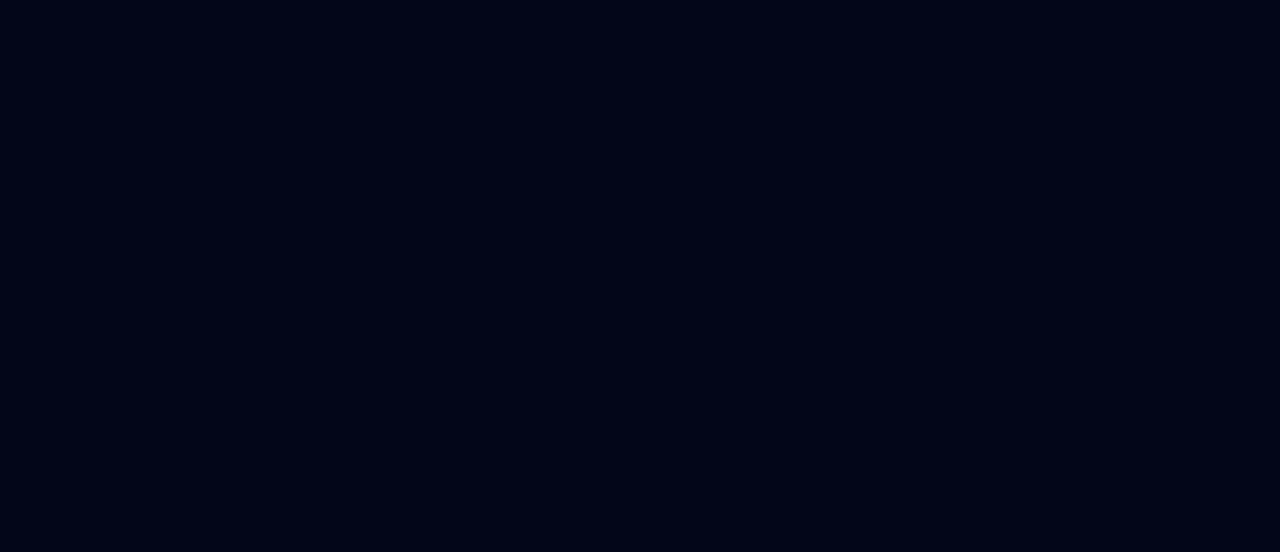
<file: team.html>
<!DOCTYPE html>
<html lang="en">
<head>
  <meta charset="UTF-8">
  <title>Team | MORPH</title>
  <meta name="viewport" content="width=device-width, initial-scale=1.0">
  <link rel="stylesheet" href="style.css">
</head>

<body>

<!-- ================= HEADER ================= -->
<header class="header">
  <div class="morph-bg"></div>
   <div class="header-content"></div>
    <div style="display:flex; align-items:center; justify-content:center; gap:15px;">
    <img src="morph.jpeg" class="logo" alt="MORPH Logo" style="width:100px;">
    <div class="marquee">

    <h1 style="margin:0;">MORPH</h1>
    <p style="margin:0;"><span> Madras Organization for Research and Public Health</span></p>
  </div>
  </div>

  <nav style="margin-top:15px; text-align:center;">
    <a href="index.html" class="nav-link">Home</a>
    <a href="about.html" class="nav-link">About</a>
    <a href="research.html" class="nav-link">Research</a>
    <a href="programs.html" class="nav-link">Programs</a>
    <a href="team.html" class="nav-link active">Team</a>
    <a href="join.html" class="nav-link">Join Us</a>
    <a href="contact.html" class="nav-link">Contact</a>
  </nav>
</header>

<!-- ================= PAGE TITLE ================= -->
<section>
  <h2>Our Team</h2>

<!-- ================= TEAM INTRO ================= -->
  <p>
    MORPH is driven by a multidisciplinary team of public health professionals,
    researchers, clinicians, data scientists, and technology specialists. The team
    brings together expertise across occupational health, epidemiology, industrial
    hygiene, biostatistics, artificial intelligence, ergonomics, and health informatics.
  </p>

  <p>
    This collaborative structure allows MORPH to design and implement research,
    training, and operational programs that are evidence-based, ethical, and focused
    on real-world impact.
  </p>
</section>

<!-- ================= TEAM MEMBERS ================= -->
<section>
  <h2>Leadership & Core Members</h2>

  <ul>
    <li>
      <strong>Dr. Yogesh Manickam, M.B.B.S., M.D., D.Diab.</strong><br>
      Founder & Director – Public Health, Research & Training
    </li><br>

    <li>
      <strong>Dr. Abarajitha, M.B.B.S., M.D., A.F.I.H., M.B.A.</strong><br>
      Executive Head – Occupational Health Research, Industrial Safety & Training
    </li><br>

    <li>
      <strong>Dr. Sindhukavi, M.B.B.S., M.D. (Pediatrics)</strong><br>
      Executive Clinical Head – Applied Clinical Research & Training (Community & Workforce Health)
    </li><br>

    <li>
      <strong>Dr. Oveyaa, M.B.B.S., M.D.</strong><br>
      Executive Head – Research Operations, Field Studies & Training Programs
    </li><br>

    <li>
      <strong>Dr .Vimal Kumar, M.B.B.S , M.D.</strong><br>
      Executive Head – Camp Programs, Outreach Services, and Manpower Training
    </li><br>

    <li>
      <strong>Dr. Anand Kumar, M.B.B.S., M.D.</strong><br>
      Executive Head – Research Strategy, Scientific Writing & Training
    </li><br>

    <li>
      <strong>Dr. Sakthi Chakaravarthi, M.B.B.S., M.D.</strong><br>
      Executive Head – Academic Research, Methodology & Training
    </li><br>

    <li>
      <strong>Ms. Saranya K, B.Sc., M.Sc. (Statistics) PhD Scholar (Ongoing).</strong><br>
      Executive Head – Biostatistics, Research Analytics & Training
    </li><br>

    <li>
      <strong>Mr. Barath, B.Sc., M.Sc. (Statistics). </strong><br>
      Senior Research Scientist – Data Science, Analytics & Training Support
    </li><br>

    <li>
      <strong>Ms. Padma, B.Sc., M.Sc. (Statistics). </strong><br>
      Lead Research Scientist – Artificial Intelligence, Digital Health & Training
    </li><br>
    <li>
      <strong>Ms. Deepika Karthikeyan ,B.Tech. Information Technology.</strong><br>
      Head – IT & Web Systems
    </li><br>
    <li>
      <strong>Dr. Maria Sherene,B.D.S.</strong><br>
      Head – Health Events and Public Relations
    </li><br>
  </ul>
</section>

<!-- ================= FOOTER ================= -->
<footer>
  <p>© 2025 MORPH – Madras Organization for Research and Public Health</p>
  <p>Chennai, India</p>
</footer>

</body>
</html>
</file>
<file: style.css>
/* ================= GLOBAL RESET ================= */
* {
  margin: 0;
  padding: 0;
  box-sizing: border-box;
  font-family: "Segoe UI", Arial, sans-serif;
}
body {
  background-color: #F4F8FB;
  color: #1f2933;
  line-height: 1.8;
}

/* ================= HEADER ================= */
header {
  background-color: #0A2540; /* Deep Navy Blue */
  color: #FFFFFF;
  padding: 50px 15px;
  text-align: center;
}

header h1 {
  font-size: 34px;
  letter-spacing: 2px;
  font-weight: 600;
}

header p {
  font-size: 14px;
  opacity: 0.9;
  margin-top: 90px;
}

/* ================= NAVIGATION ================= */
nav {
  margin-top: 20px;
}

nav a {
  color: #FFFFFF;
  text-decoration: none;
  margin: 0 12px;
  font-weight: 500;
  padding-bottom: 4px;
  border-bottom: 2px solid transparent;
}

nav a:hover {
  border-bottom: 2px solid #1BA098; /* Teal */
}

/* ================= SECTIONS ================= */
section {
  max-width: 900px;
  margin: 35px auto;
  padding: 30px;
  background-color: #FFFFFF;
  border-radius: 8px;
  box-shadow: 0 4px 10px rgba(10, 37, 64, 0.08);
}

/* ================= HEADINGS ================= */
h2 {
  color: #0A2540;
  margin-bottom: 18px;
  border-left: 5px solid #1BA098;
  padding-left: 12px;
}

h3 {
  color: #1BA098;
  margin-bottom: 12px;
}

/* ================= PARAGRAPHS ================= */
p {
  margin-bottom: 16px;
  font-size: 15px;
}

/* ================= LISTS ================= */
ul {
  margin-left: 22px;
}

ul li {
  margin-bottom: 12px;
  list-style-type: square;
}

/* ================= HIGHLIGHT / ACCENT TEXT ================= */
strong {
  color: #0A2540;
}

/* ================= BUTTONS ================= */
button {
  background-color: #F59E0B; /* Orange / Amber */
  color: #FFFFFF;
  border: none;
  padding: 12px 22px;
  border-radius: 5px;
  cursor: pointer;
  font-size: 14px;
  font-weight: 500;
}

button:hover {
  background-color: #d97706;
}

/* ================= LINKS ================= */
a {
  color: #1BA098;
}

a:hover {
  color: #0A2540;
}

/* ================= FOOTER ================= */
footer {
  background-color: #0A2540;
  color: #FFFFFF;
  text-align: center;
  padding: 18px;
  margin-top: 50px;
  font-size: 13px;
}

/* ================= IMAGES ================= */
img {
  max-width: 100%;
  border-radius: 6px;
}

/* ================= RESPONSIVE ================= */
@media (max-width: 768px) {

  header h1 {
    font-size: 26px;
  }

  nav a {
    display: inline-block;
    margin: 8px;
  }

  section {
    margin: 22px 12px;
    padding: 15px;
  }
}
/* ================= HEADER WITH LOGO BACKGROUND ================= */
.main-header {
  position: relative;
  background-color: #0A2540; /* Deep Navy Blue */
  background-image: url("../images/logo.png");
  background-repeat: no-repeat;
  background-position: center 40px;
  background-size: 140px;
  padding: 120px 15px 35px;
  text-align: center;
}

/* Dark overlay for readability */
.main-header::before {
  content: "";
  position: absolute;
  inset: 0;
  background-color: rgba(10, 37, 64, 0.92);
  z-index: 0;
}

/* Header text stays above overlay */
.header-content {
  position: relative;
  z-index: 1;
  color: #FFFFFF;
}

.header-content h1 {
  font-size: 40px;
  letter-spacing: 3px;
  margin-bottom: 10px;
}

.header-content p {
  font-size: 15px;
  opacity: 0.9;
  margin-bottom: 25px;
}

/* ================= NAVIGATION ================= */
nav a {
  color: #FFFFFF;
  text-decoration: none;
  margin: 0 12px;
  font-weight: 500;
  padding-bottom: 4px;
  border-bottom: 2px solid transparent;
}

nav a:hover {
  border-bottom: 2px solid #1BA098;
}

/* Active page */
nav a.active {
  border-bottom: 3px solid #F59E0B;
  color: #F59E0B;
}
.nav-link {
  color: white;
  padding: 10px 15px;
  text-decoration: none;
  position: relative;
}

.nav-link.active {
  color: #00c9c9; /* Teal / Cyan */
  font-weight: 600;
}

.nav-link.active::after {
  content: "";
  position: absolute;
  bottom: -5px;
  left: 0;
  width: 100%;
  height: 3px;
  background-color: #ff9800; /* Orange / Amber */
}

@keyframes morphGradient {
  0%   { background-position: 0% 50%; }
  50%  { background-position: 100% 50%; }
  100% { background-position: 0% 50%; }
}
.logo {
  animation: logoGlow 4s ease-in-out infinite;
}

@keyframes logoGlow {
  0% {
    filter: drop-shadow(0 0 6px rgba(0,201,201,0.4));
  }
  50% {
    filter: drop-shadow(0 0 18px rgba(245,158,11,0.6));
  }
  100% {
    filter: drop-shadow(0 0 6px rgba(0,201,201,0.4));
  }
}
@keyframes morphFloat {
  0%   { transform: translateY(0); }
  50%  { transform: translateY(-40px); }
  100% { transform: translateY(0); }
}
.marquee {
  overflow: hidden;
  white-space: nowrap;
  background: rgba(10,37,64,0.9);
  color: #ffffff;
  padding: 10px 0;
}

.marquee span {
  display: inline-block;
  padding-left: 100%;
  animation: marqueeMove 18s linear infinite;
  font-weight: 500;
  color: var(--cyan);
}

@keyframes marqueeMove {
  0%   { transform: translateX(0); }
  100% { transform: translateX(-100%); }
}
section {
  transition: transform 0.3s ease, box-shadow 0.3s ease;
}

section:hover {
  transform: translateY(-6px);
  box-shadow: 0 10px 25px rgba(10,37,64,0.15);
}
button {
  position: relative;
  overflow: hidden;
}

button::after {
  content: "";
  position: absolute;
  inset: 0;
  background: linear-gradient(
    120deg,
    transparent,
    rgba(255,255,255,0.3),
    transparent
  );
  transform: translateX(-100%);
}

button:hover::after {
  animation: shine 1s;
}

@keyframes shine {
  to { transform: translateX(100%); }
}

.header {
  position: relative;
  min-height: 320px;   /* IMPORTANT */
  overflow: hidden;
  z-index: 10;
}

.morph-bg {
  position: absolute;
  inset: 0;

  background-image: url("infinity-bg.jpg");
  background-size: cover;
  background-position: center;
  background-repeat: no-repeat;

  /* Dark overlay for readability */
  filter: brightness(0.45);
  transform: scale(1.05);

  animation: slowZoom 30s ease-in-out infinite;
  z-index: -1;
}

/* Slow cinematic motion */
@keyframes slowZoom {
  0%   { transform: scale(1.05); }
  50%  { transform: scale(1.12); }
  100% { transform: scale(1.05); }
}
.header-content {
  position: relative;
  z-index: 2;
  color: #ffffff;
}
.morph-bg::after {
  content: "";
  position: absolute;
  inset: 0;

  background:
    radial-gradient(circle at center,
      rgba(0,201,201,0.35),
      transparent 60%);

  mix-blend-mode: screen;
}
<header class="header">
  <div class="morph-bg"></div>

  <div class="header-content">
    ...
  </div>
</header>

.universe {
  position: fixed;
  inset: 0;
  z-index: -10;
  background: radial-gradient(
      ellipse at bottom,
      #0a2540 0%,
      #020b16 60%,
      #000000 100%
  );
  overflow: hidden;
}


.universe::before,
.universe::after {
  content: "";
  position: absolute;
  inset: -50%;
  background-repeat: repeat;
  background-size: 300px 300px;
  animation: moveStars 120s linear infinite;
}


.universe::before {
  background-image: radial-gradient(
    white 1px,
    transparent 1.5px
  );
  opacity: 0.6;
}

.universe::after {
  background-image: radial-gradient(
    rgba(255,255,255,0.9) 1.5px,
    transparent 2px
  );
  background-size: 500px 500px;
  animation-duration: 200s;
  opacity: 0.4;
}


@keyframes moveStars {
  from {
    transform: translateY(0);
  }
  to {
    transform: translateY(1000px);
  }
}
@keyframes twinkle {
  0%, 100% { opacity: 0.6; }
  50% { opacity: 1; }
}

.universe::before {
  animation:
    moveStars 120s linear infinite,
    twinkle 6s ease-in-out infinite;
}

.universe::after {
  animation:
    moveStars 200s linear infinite,
    twinkle 10s ease-in-out infinite;
}
.universe {
  background:
    radial-gradient(circle at 20% 30%, rgba(0,180,200,0.08), transparent 40%),
    radial-gradient(circle at 80% 70%, rgba(120,0,255,0.08), transparent 45%),
    radial-gradient(ellipse at bottom, #0a2540 0%, #020b16 60%, #000 100%);
}

@keyframes twinkle {
  0%, 100% { opacity: 0.6; }
  50% { opacity: 1; }
}
@keyframes moveStars {
  from { transform: translateY(0); }
  to { transform: translateY(-1000px); }
}

html, body {
  width: 100%;
  height: 100%;
  position: relative;
  background: radial-gradient(circle at bottom, #020617, #000814 70%);
  overflow-x: hidden;
}

{
  background:
    radial-gradient(2px 2px at 25% 40%, rgba(255,255,255,0.9), transparent),
    radial-gradient(2px 2px at 65% 70%, rgba(255,255,255,0.8), transparent),
    radial-gradient(2px 2px at 80% 20%, rgba(255,255,255,0.7), transparent);

  animation: twinkle 4s ease-in-out infinite alternate;
}
@keyframes starsMove {
  from { transform: translateY(0); }
  to   { transform: translateY(-200px); }
}

@keyframes starTwinkle {
  0%   { opacity: 0.3; }
  50%  { opacity: 1; }
  100% { opacity: 0.4; }
}

header, section, footer {
  position: relative;
  z-index: 1;
}


/* ===== ULTRA DENSE STAR FIELD ===== */
body::before,
body::after {
  content: "";
  position: fixed;
  inset: 0;
  pointer-events: none;
}


/* ================= COSMIC UNIVERSE BACKGROUND ================= */
body {
  background: radial-gradient(circle at bottom, #020617, #000814 75%);
  overflow-x: hidden;
}

/* ================= NEBULA GLOW ================= */
body::before {
  content: "";
  position: fixed;
  inset: -20%;
  z-index: -4;
  pointer-events: none;

  background:
    radial-gradient(circle at 30% 40%, rgba(27,160,152,0.25), transparent 45%),
    radial-gradient(circle at 70% 60%, rgba(138,92,255,0.25), transparent 50%),
    radial-gradient(circle at 50% 20%, rgba(245,158,11,0.15), transparent 45%);

  filter: blur(60px);
  animation: nebulaFloat 40s ease-in-out infinite;
}

/* ================= STAR FIELD ================= */
body::after {
  content: "";
  position: fixed;
  inset: 0;
  z-index: -3;
  pointer-events: none;

  background-image:
    radial-gradient(1px 1px at 5% 10%, white, transparent),
    radial-gradient(1px 1px at 10% 80%, white, transparent),
    radial-gradient(1px 1px at 15% 30%, white, transparent),
    radial-gradient(1px 1px at 20% 60%, white, transparent),
    radial-gradient(1px 1px at 25% 90%, white, transparent),
    radial-gradient(1px 1px at 30% 40%, white, transparent),
    radial-gradient(1px 1px at 35% 70%, white, transparent),
    radial-gradient(1px 1px at 40% 20%, white, transparent),
    radial-gradient(1px 1px at 45% 50%, white, transparent),
    radial-gradient(1px 1px at 50% 80%, white, transparent),
    radial-gradient(1px 1px at 55% 30%, white, transparent),
    radial-gradient(1px 1px at 60% 60%, white, transparent),
    radial-gradient(1px 1px at 65% 90%, white, transparent),
    radial-gradient(1px 1px at 70% 40%, white, transparent),
    radial-gradient(1px 1px at 75% 70%, white, transparent),
    radial-gradient(1px 1px at 80% 20%, white, transparent),
    radial-gradient(1px 1px at 85% 50%, white, transparent),
    radial-gradient(1px 1px at 90% 80%, white, transparent),
    radial-gradient(1px 1px at 95% 30%, white, transparent);

  background-size: 80px 80px;
  animation: starTwinkle 4s infinite alternate;
}

/* ================= GALAXY ROTATION ================= */
html::before {
  content: "";
  position: fixed;
  inset: -50%;
  z-index: -5;
  pointer-events: none;

  background:
    radial-gradient(circle at center,
      rgba(255,255,255,0.05),
      transparent 60%);

  animation: galaxyRotate 180s linear infinite;
}
@keyframes starTwinkle {
  0%   { opacity: 0.3; }
  50%  { opacity: 1; }
  100% { opacity: 0.5; }
}

@keyframes nebulaFloat {
  0%   { transform: translateY(0px) translateX(0px); }
  50%  { transform: translateY(-40px) translateX(30px); }
  100% { transform: translateY(0px) translateX(0px); }
}

@keyframes galaxyRotate {
  from { transform: rotate(0deg); }
  to   { transform: rotate(360deg); }
}
/* ================= BODY BASE ================= */
body {
  margin: 0;
  background: radial-gradient(circle at bottom, #020617, #000814 75%);
  overflow-x: hidden;
}
/* ================= UNIVERSE LAYER ================= */
.universe-bg {
  position: fixed;
  inset: 0;
  z-index: -1;
  pointer-events: none;
}
/* ================= STAR FIELD ================= */
.universe-bg::after {
  content: "";
  position: absolute;
  inset: 0;

  background-image:
    radial-gradient(1px 1px at 10% 20%, white, transparent),
    radial-gradient(1px 1px at 20% 80%, white, transparent),
    radial-gradient(1px 1px at 30% 40%, white, transparent),
    radial-gradient(1px 1px at 40% 60%, white, transparent),
    radial-gradient(1px 1px at 50% 30%, white, transparent),
    radial-gradient(1px 1px at 60% 70%, white, transparent),
    radial-gradient(1px 1px at 70% 20%, white, transparent),
    radial-gradient(1px 1px at 80% 50%, white, transparent),
    radial-gradient(1px 1px at 90% 80%, white, transparent);

  background-size: 40px 40px; /* MORE STARS */
  opacity: 0.9;

  animation: starTwinkle 3s infinite alternate;
}
/* ================= NEBULA ================= */
.universe-bg::before {
  content: "";
  position: absolute;
  inset: -20%;

  background:
    radial-gradient(circle at 25% 30%, rgba(27,160,152,0.35), transparent 45%),
    radial-gradient(circle at 75% 60%, rgba(138,92,255,0.35), transparent 50%),
    radial-gradient(circle at 50% 10%, rgba(245,158,11,0.25), transparent 40%);

  filter: blur(80px);
  animation: nebulaMove 35s ease-in-out infinite;
}
@keyframes nebulaMove {
  0%   { transform: translate(0, 0); }
  50%  { transform: translate(-40px, 30px); }
  100% { transform: translate(0, 0); }
}
@keyframes starTwinkle {
  0%   { opacity: 0.7; }
  50%  { opacity: 1; }
  100% { opacity: 0.7; }
}
body::before {
  content: "";
  position: fixed;
  inset: 0;
  z-index: -2;
  pointer-events: none;
  background-color: #020617;
  background-image:
    /* tiny stars */
    radial-gradient(0.7px 0.7px at 10% 20%, #fff, transparent),
    radial-gradient(0.7px 0.7px at 30% 80%, #fff, transparent),
    radial-gradient(0.7px 0.7px at 50% 40%, #fff, transparent),
    radial-gradient(0.7px 0.7px at 70% 60%, #fff, transparent),
    
    radial-gradient(0.7px 0.7px at 90% 10%, #fff, transparent),
    radial-gradient(0.7px 0.7px at 10% 20%, #fff, transparent),
    radial-gradient(0.7px 0.7px at 30% 80%, #fff, transparent),
    radial-gradient(0.7px 0.7px at 50% 40%, #fff, transparent),
    
    radial-gradient(0.7px 0.7px at 70% 60%, #fff, transparent),
    radial-gradient(0.7px 0.7px at 90% 10%, #fff, transparent),
    radial-gradient(0.7px 0.7px at 10% 20%, #fff, transparent),
    radial-gradient(0.7px 0.7px at 30% 80%, #fff, transparent),
    
    radial-gradient(0.7px 0.7px at 50% 40%, #fff, transparent),
    radial-gradient(0.7px 0.7px at 70% 60%, #fff, transparent),
    radial-gradient(0.7px 0.7px at 90% 10%, #fff, transparent),

    /* medium stars */
    radial-gradient(1.2px 1.2px at 20% 50%, #fff, transparent),
    radial-gradient(1.2px 1.2px at 40% 10%, #fff, transparent),
    radial-gradient(1.2px 1.2px at 60% 90%, #fff, transparent),
    radial-gradient(1.2px 1.2px at 80% 30%, #fff, transparent),

    radial-gradient(1.2px 1.2px at 20% 50%, #fff, transparent),
    radial-gradient(1.2px 1.2px at 40% 10%, #fff, transparent),
    radial-gradient(1.2px 1.2px at 60% 90%, #fff, transparent),
    radial-gradient(1.2px 1.2px at 80% 30%, #fff, transparent),

    radial-gradient(1.2px 1.2px at 20% 50%, #fff, transparent),
    radial-gradient(1.2px 1.2px at 40% 10%, #fff, transparent),
    radial-gradient(1.2px 1.2px at 60% 90%, #fff, transparent),
    radial-gradient(1.2px 1.2px at 80% 30%, #fff, transparent),

    radial-gradient(1.2px 1.2px at 20% 50%, #fff, transparent),
    radial-gradient(1.2px 1.2px at 40% 10%, #fff, transparent),
    radial-gradient(1.2px 1.2px at 60% 90%, #fff, transparent),
    radial-gradient(1.2px 1.2px at 80% 30%, #fff, transparent),

    /* bright stars */
    radial-gradient(1.8px 1.8px at 25% 75%, #ffffff, transparent),
    radial-gradient(1.8px 1.8px at 55% 15%, #ffffff, transparent),
    radial-gradient(1.8px 1.8px at 85% 55%, #ffffff, transparent);



  /* THIS is what creates LOTS of stars */
  background-size: 4px 4px;

  opacity: 0.95;
  animation: starsTwinkle 5s ease-in-out infinite alternate;
}
@keyframes starsTwinkle {
  from { opacity: 0.6; }
  to   { opacity: 1; }
}
/* BIGGER GLOWING STARS */
body::after {
  z-index: -3;
  background-image:
    radial-gradient(2px 2px at 20% 25%, rgba(255,255,255,0.9), transparent),
    radial-gradient(2px 2px at 40% 70%, rgba(255,255,255,0.8), transparent),
    radial-gradient(2px 2px at 60% 35%, rgba(255,255,255,0.85), transparent),
    radial-gradient(2px 2px at 80% 60%, rgba(255,255,255,0.9), transparent);
  background-size: 200px 200px;
  opacity: 0.7;
}
html, body {
  margin: 0;
  padding: 0;
  min-height: 100%;
  background: #020617;
}
section, header, main {
  position: relative;
  z-index: 1;
}





/* ================= MOBILE RESPONSIVE ================= */
@media (max-width: 768px) {

  body {
    padding: 0;
    overflow-x: hidden;
  }

  /* HEADER */
  .header {
    padding: 20px 10px;
    text-align: center;
  }

  .header img.logo {
    width: 80px;
    height: auto;
  }

  /* NAVBAR */
  nav {
    display: flex;
    flex-wrap: wrap;
    justify-content: center;
    gap: 8px;
  }

  .nav-link {
    font-size: 14px;
    padding: 6px 10px;
  }

  /* SECTIONS */
  section {
    padding: 30px 15px;
  }

  h1 {
    font-size: 26px;
  }

  h2 {
    font-size: 22px;
  }

  h3 {
    font-size: 18px;
  }

  p, li {
    font-size: 15px;
    line-height: 1.6;
  }

  /* BUTTONS */
  button {
    width: 100%;
    max-width: 280px;
  }

  /* POSTER IMAGE (IMPORTANT FIX) */
  img[alt="MORPH Poster"] {
    float: none !important;
    display: block;
    width: 100% !important;
    max-width: 350px;
    height: auto;
    margin: 20px auto;
  }

  /* GENERAL IMAGES */
  img {
    max-width: 100%;
    height: auto;
  }

}
@media (max-width: 768px) {
  #internCorner {
    left: 50%;
    right: auto;
    transform: translateX(-50%);
    bottom: 15px;
    max-width: 90%;
  }
}
/* ================= REVIEWS SECTION ================= */

.reviews-section {
  background: #ffffff;
  max-width: 1100px;
  margin: 80px auto;
  padding: 50px 40px;
  border-radius: 18px;
  box-shadow: 0 25px 60px rgba(0, 0, 0, 0.25);
}

.reviews-section h2 {
  font-size: 30px;
  color: #0A2540;
  border-left: 6px solid #1BA098;
  padding-left: 15px;
  margin-bottom: 10px;
}

.reviews-subtitle {
  margin-bottom: 30px;
  color: #555;
}

/* Input */
.review-box textarea {
  width: 100%;
  padding: 14px;
  border-radius: 10px;
  border: 1.5px solid #ccc;
  font-size: 15px;
}

.review-box textarea:focus {
  outline: none;
  border-color: #1BA098;
}

.review-box button {
  margin-top: 12px;
  padding: 10px 28px;
  border: none;
  border-radius: 25px;
  background: #1BA098;
  color: white;
  font-size: 15px;
  cursor: pointer;
}

.review-box button:hover {
  background: #14897f;
}


.review-item {
  background: #f8f9fb;
  padding: 16px;
  border-left: 5px solid #1BA098;
  border-radius: 10px;
  margin-bottom: 15px;
  font-size: 15px;
}
</file>
